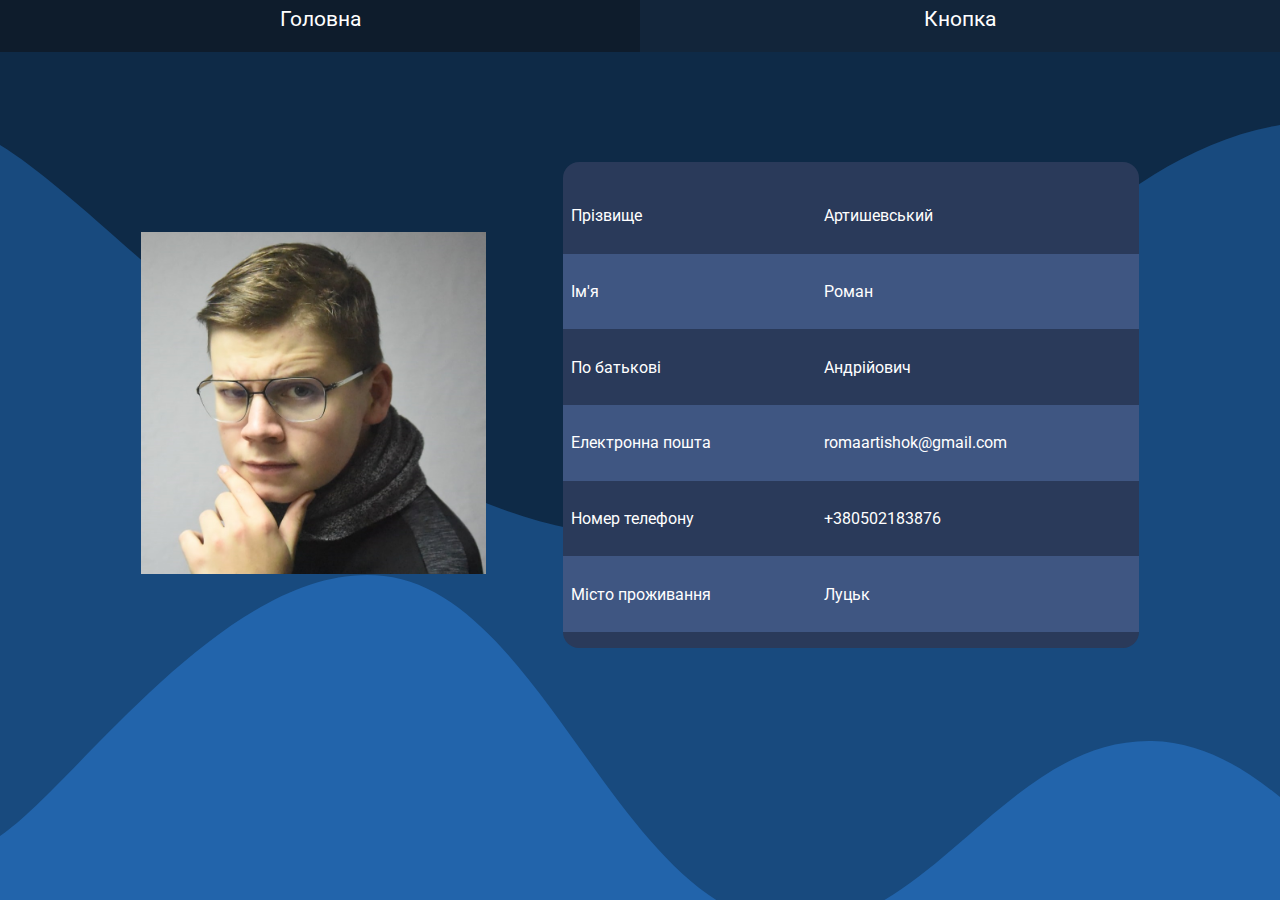
<file: index.html>
<!DOCTYPE html>
<html lang="en">
<head>
    <meta charset="UTF-8">
    <meta http-equiv="X-UA-Compatible" content="IE=edge">
    <meta name="viewport" content="width=device-width, initial-scale=1.0">
    <title>Творче завдання</title>
    <link rel="stylesheet" href="style.css">
</head>
<body>
    <section class="navbar">
        <ul>
            <a href="./index.html"><li>Головна</li></a>
            <a href="./button.html"><li>Кнопка</li></a>
        </ul>
    </section>

    <section class="main">
        <div class="img-container">
            <img src="./photo.jpg">
        </div>
            <table id="personal-data" cellspacing="none">
                <tr>
                    <td>Прізвище</td>
                    <td>Артишевський</td>
                </tr>
                <tr>
                    <td>Ім'я</td>
                    <td>Роман</td>
                </tr>
                <tr>
                    <td>По батькові</td>
                    <td>Андрійович</td>
                </tr>
                <tr>
                    <td>Електронна пошта</td>
                    <td>romaartishok@gmail.com</td>
                </tr>
                <tr>
                    <td>Номер телефону</td>
                    <td>+380502183876</td>
                </tr>
                <tr>
                    <td>Місто проживання</td>
                    <td>Луцьк</td>
                </tr>
            </table>
    </section>    
</body>
</html>
</file>
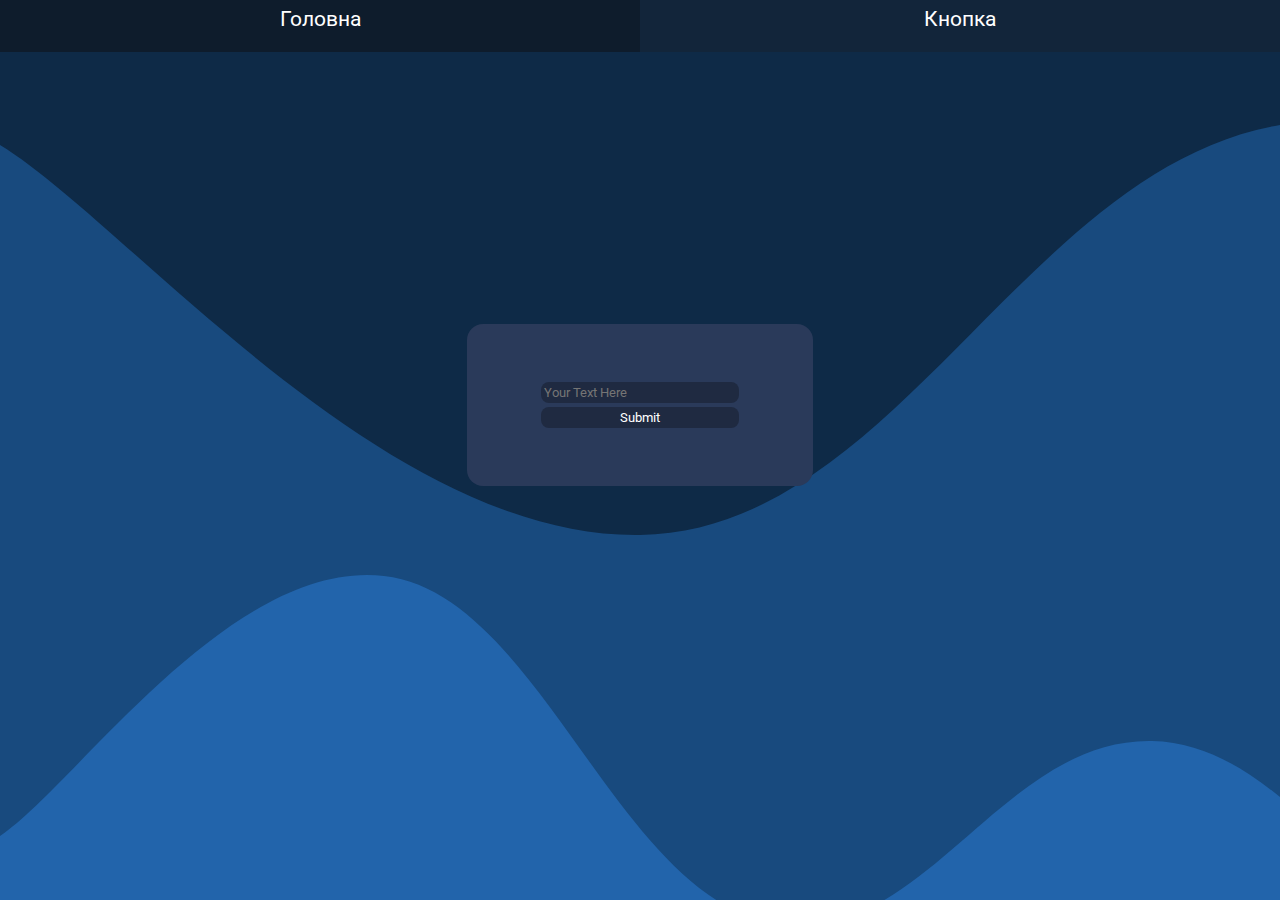
<file: button.html>
<!DOCTYPE html>
<html lang="en">
<head>
    <meta charset="UTF-8">
    <meta http-equiv="X-UA-Compatible" content="IE=edge">
    <meta name="viewport" content="width=device-width, initial-scale=1.0">
    <title>Творче завдання</title>
    <link rel="stylesheet" href="./button.css">
</head>
<body>
    <section class="navbar">
        <ul>
            <a href="./index.html"><li>Головна</li></a>
            <a href="./button.html"><li>Кнопка</li></a>
        </ul>
    </section>
    <section class="main">
        <div class="form">
            <input type="text" placeholder="Your Text Here">
            <button onclick="alert(this.parentNode.childNodes[1].value || 'No text' )">Submit</button>
        </div>
    </section>
</body>
</html>
</file>
<file: style.css>
@import url('https://fonts.googleapis.com/css2?family=Roboto:wght@300&display=swap');

* {
    padding: 0;
    margin: 0;

    
    color: white;
    text-decoration: none;
    list-style: none;
}

body {
    background: url(./bg.svg);
    font-family: 'Roboto', sans-serif;
}

section.navbar {
    width: 100vw;
    height: 5vh;
    position: fixed;
    background-color: #12253a;
}

section.navbar ul{
    justify-content: space-evenly;
    height: 100%;
    align-items: center;
    display: flex;
}

section.navbar ul a{
    background-color: #12253a;
    font-size: 1.3rem;
    padding-top: .9rem;
    width: 50%;
    height: 100%; 

    justify-content: center;
    text-align: center;

    transition-duration: 500ms;
}

section.navbar ul a:hover{
    background-color: #0e1c2c;
}

section.main {
    margin: auto;
    height: 90vh;
    width: 90vw;

    display: flex;
    align-items: center;   
    justify-content: space-evenly;
}

section.main .img-container{
    width: 30%;
}

section.main img {
    width: 100%;
}

table {
    width: 50%;
    height: 60%;

    border-spacing: 0;
    border: none;
    padding: 1rem 0;
    border-radius: 1rem;
    background-color: #2a3a5a;
}

table td {
    padding: .5rem;
}
table tr:nth-child(even){
    background-color: #3f5682;
}
</file>
<file: button.css>
@import url('https://fonts.googleapis.com/css2?family=Roboto:wght@300&display=swap');

* {
    padding: 0;
    margin: 0;

    
    color: white;
    text-decoration: none;
    list-style: none;
}

body {
    background: url(./bg.svg);
    font-family: 'Roboto', sans-serif;
}

section.navbar {
    width: 100vw;
    height: 5vh;
    position: fixed;
    background-color: #12253a;
}

section.navbar ul{
    justify-content: space-evenly;
    height: 100%;
    align-items: center;
    display: flex;
}

section.navbar ul a{
    background-color: #12253a;
    font-size: 1.3rem;
    padding-top: .9rem;
    width: 50%;
    height: 100%; 

    justify-content: center;
    text-align: center;

    transition-duration: 500ms;
}

section.navbar ul a:hover{
    background-color: #0e1c2c;
}

section.main {
    margin: auto;
    height: 90vh;
    width: 90vw;

    display: flex;
    align-items: center;   
    justify-content: center;
}

section.main div {
    width: 30%;
    height: 20%;
    border-radius: 1rem;
    
    display: flex;
    align-items: center;   
    justify-content: center;
    flex-direction: column
}

.form {
    background-color: #2a3a5a;
}

input {
    width: 12rem;
    border: none;
    background-color: #1f2a41;
    padding: .2rem;
    border-radius: .5rem;
    font-family: 'Roboto', sans-serif;

}

button {
    padding: .2rem;
    border: none;
    width: 12.4rem;
    background-color: #1f2a41;
    border-radius: .5rem;
    margin-top: .3em;
    font-family: 'Roboto', sans-serif;
}
</file>
